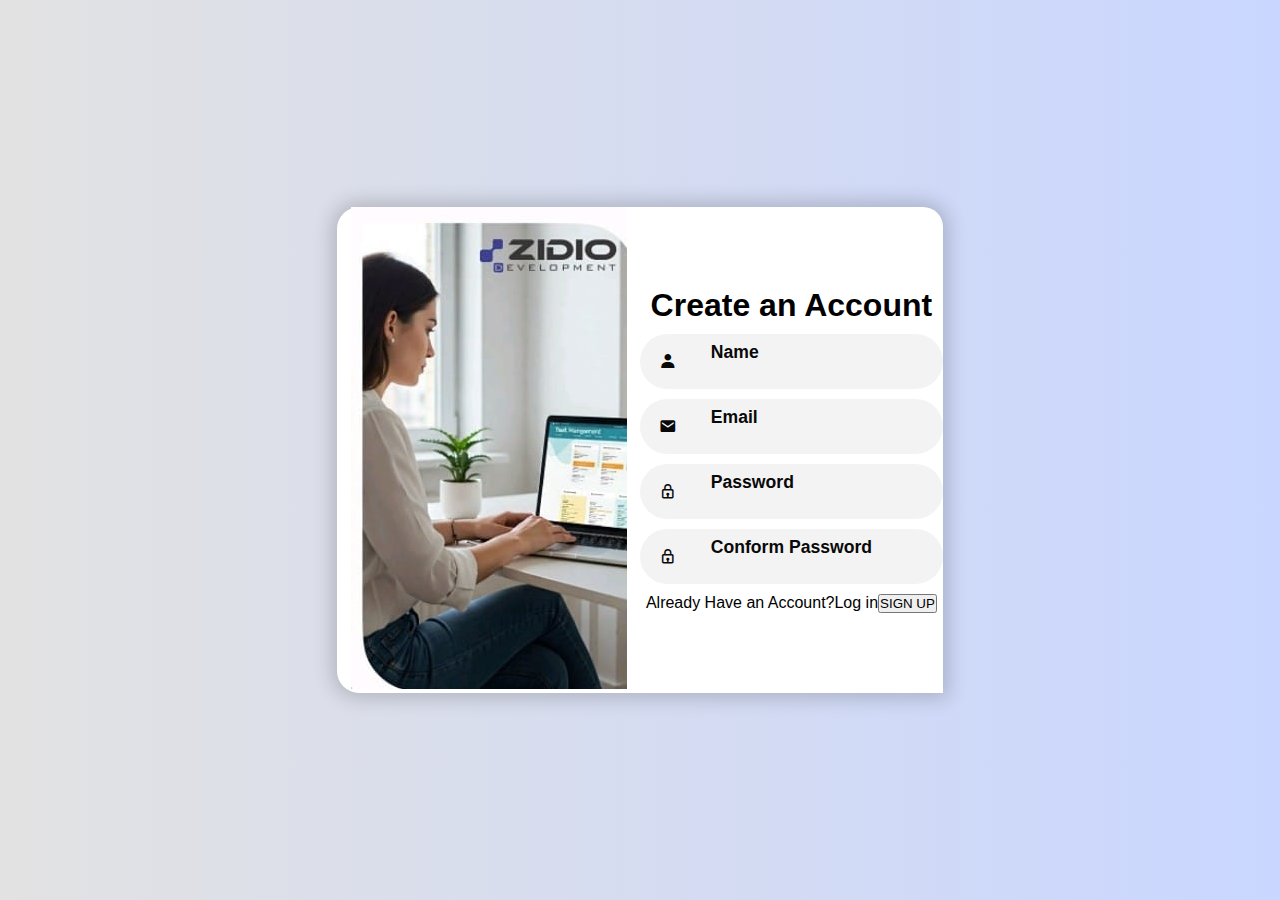
<file: TASK1/Account an create/index.html>
<!DOCTYPE html>
<html lang="en">
<head>
    <meta charset="UTF-8">
    <meta http-equiv="X-UA-Compatible" content="IE=edge">
    <meta name="viewport" content="width=device-width, initial-scale=1.0">
    <title>Create an Account</title>
    <link rel="stylesheet" href="style.css">
    <link rel="stylesheet" href="https://cdnjs.cloudflare.com/ajax/libs/font-awesome/6.2.0/css/all.min.css" integrity="sha512-xh6O/CkQoPOWDdYTDqeRdPCVd1SpvCA9XXcUnZS2FmJNp1coAFzvtCN9BmamE+4aHK8yyUHUSCcJHgXloTyT2A==" crossorigin="anonymous" referrerpolicy="no-referrer" />
    <link href='https://unpkg.com/boxicons@2.1.4/css/boxicons.min.css' rel='stylesheet'>
   <link href=" https://cdnjs.cloudflare.com/ajax/libs/font-awesome/6.7.2/css/all.min.css"integrity="sha512-xh6O/CkQoPOWDdYTDqeRdPCVd1SpvCA9XXcUnZS2FmJNp1coAFzvtCN9BmamE+4aHK8yyUHUSCcJHgXloTyT2A==" crossorigin="anonymous" referrerpolicy="no-referrer" />
</head>
<body>
      <section>
    <div class="container">
      <div class="contact-box">
        <!-------------      image     ------------->
        <div class="squar">
          <img src="../Images/delevpoment.jpg" alt="">
      </div> 
     <form action="">
       <h1>Create an Account</h1>
         <div class="input-box">
           <i class='bx bxs-user'></i>
           <input type="text" class="field" placeholder=" Name">
         </div>
         <div>
           <div class="input-box">
             <i class='bx bxs-envelope' ></i>
             <input type="text" class="field" placeholder=" Email">
         </div>
        
       <div class="input-box">
         <i class='bx bx-lock'></i>
         <input type="text" class="field" placeholder=" Password">
     </div>
     <div class="input-box">
       <i class='bx bx-lock'></i>
       <input type="text" class="field" placeholder=" Conform Password">
   </div>
   
       <div class="inputBx">
       <p>Already Have an Account?Log in<a href="#"><input type="submit" name="" value="SIGN UP"</a></p>
    </div>                               
     </form>
    </div>
    </div>
 
 </section>
</body>
</html>
</file>
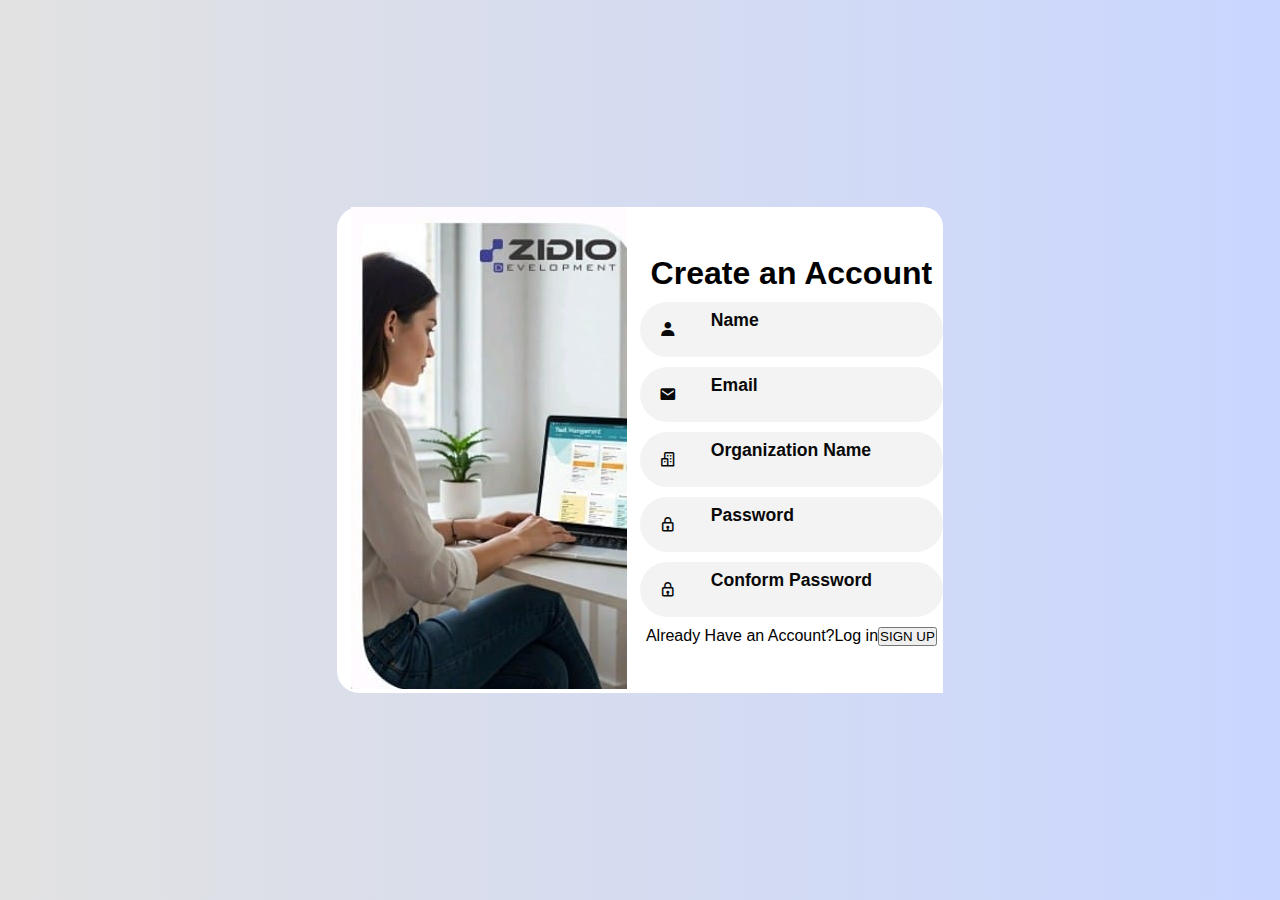
<file: TASK1/Create to Account/create.html>
<!DOCTYPE html>
<html lang="en">
<head>
    <meta charset="UTF-8">
    <meta http-equiv="X-UA-Compatible" content="IE=edge">
    <meta name="viewport" content="width=device-width, initial-scale=1.0">
    <title>Create an Account</title>
    <link rel="stylesheet" href="./create.css">
    <link rel="stylesheet" href="https://cdnjs.cloudflare.com/ajax/libs/font-awesome/6.2.0/css/all.min.css" integrity="sha512-xh6O/CkQoPOWDdYTDqeRdPCVd1SpvCA9XXcUnZS2FmJNp1coAFzvtCN9BmamE+4aHK8yyUHUSCcJHgXloTyT2A==" crossorigin="anonymous" referrerpolicy="no-referrer" />
    <link href='https://unpkg.com/boxicons@2.1.4/css/boxicons.min.css' rel='stylesheet'>
   <link href=" https://cdnjs.cloudflare.com/ajax/libs/font-awesome/6.7.2/css/all.min.css"integrity="sha512-xh6O/CkQoPOWDdYTDqeRdPCVd1SpvCA9XXcUnZS2FmJNp1coAFzvtCN9BmamE+4aHK8yyUHUSCcJHgXloTyT2A==" crossorigin="anonymous" referrerpolicy="no-referrer" />
</head>

<body>
   <section>
    
    <div class="container">
      <div class="contact-box">
        <!-------------      image     ------------->
        <div class="squar">
          <img src="../Images/delevpoment.jpg" alt="">
      </div> 
     <form action="">
       <h1>Create an Account</h1>
         <div class="input-box">
           <i class='bx bxs-user'></i>
           <input type="text" class="field" placeholder=" Name">
         </div>
         <div>
           <div class="input-box">
             <i class='bx bxs-envelope' ></i>
             <input type="text" class="field" placeholder=" Email">
         </div>
         <div class="input-box">
           <i class='bx bx-buildings' ></i>
           <input type="text" class="field" placeholder=" Organization Name">
       </div>
       <div class="input-box">
         <i class='bx bx-lock'></i>
         <input type="text" class="field" placeholder=" Password">
     </div>
     <div class="input-box">
       <i class='bx bx-lock'></i>
       <input type="text" class="field" placeholder=" Conform Password">
   </div>
   
       <div class="inputBx">
       <p>Already Have an Account?Log in<a href="#"><input type="submit" name="" value="SIGN UP"</a></p>
    </div>                               
     </form>
    </div>
    </div>
 
 </section>
</body> 
</html>
</file>
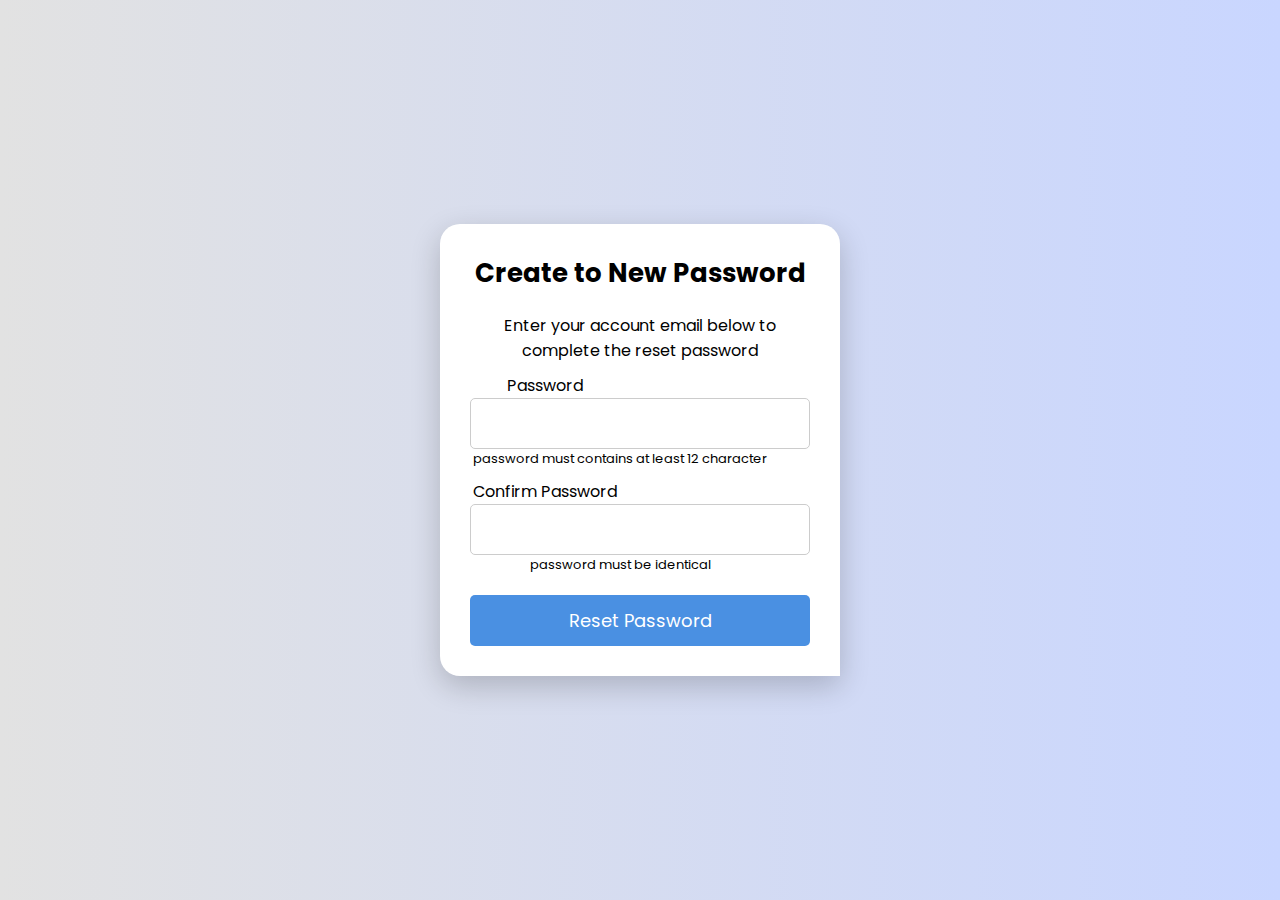
<file: TASK1/New Password/Npassword.html>
<!DOCTYPE html>
        <html lang="en">
        <head>
            <meta charset="UTF-8">
            <meta name="viewport" content="width=device-width, initial-scale=1.0">
            <title>New Password</title>
            <link href="https://unpkg.com/boxicons@2.1.4/css/boxicons.min.css" rel="stylesheet">
            <link rel="stylesheet" href="./npassword.css" />
            <script src="./npassword.js" defer></script>
        </head>  
        
        <body>
            <div class="container">
                <div id="login-form">
                    <h1>Create to New Password</h1>
                    <p> Enter your account email below to complete the reset password</p>
                    
                       <div class="input-box">
                        <span>Password</span>
                          <input type="text"name="">
                           <p>password must contains at least 12 character</p>
                        
                    </div>
                    <div class="input-box">
                        <span>Confirm Password</span>
                          <input type="confirm password"name="">
                          <p>password must be identical</p>                      
                    </div>

                    <button class="btn">Reset Password</button>
        
        </body>
    </html>



<!-- <!DOCTYPE html>
Coding By CodingNepal - codingnepalweb.com
<html lang="en">
<head>
    <meta charset="UTF-8" />
    <meta http-equiv="X-UA-Compatible" content="IE=edge" />
    <meta name="viewpcontent="width=device-width, initial-scale=1.0" />
    <title> New Password</title>
     <link rel="stylesheet" href="./npassword.css" />
     <!-- Boxicons CSS -->
     <!-- <link href="https://unpkg.com/boxicons@2.1.4/css/boxicons.min.css" rel="stylesheet" />
    <script src="./npassword.js" defer></script>
</head>
<body>
   <section>
     <div class="contentBx">
        <div class="formBx">
           <h2>Create to New Password</h2>
           <p> Enter your account email below to complete the reset password</p>
           <form>
            <div class= "inputBx">
                <span>Password</span>
                <input type="text"name="">
                <p>password must contains at least 12 character</p>
            </div>

            <div class= "inputBx">
                <span>Confirm Password</span>
                <input type="confirm password"name="">
                <p>password must be identical</p>
            </div> -->

            <!-- <div class="remeber">
                <label><input type="checkbox" name=""></label>
            </div> -->
            <!-- <div class= "inputBx">             
                <input type="submit"value="Reset Password"name="">              
            </div>

           </form>
        </div>

    </div>
   </section>
</body>
</html> -->
</file>
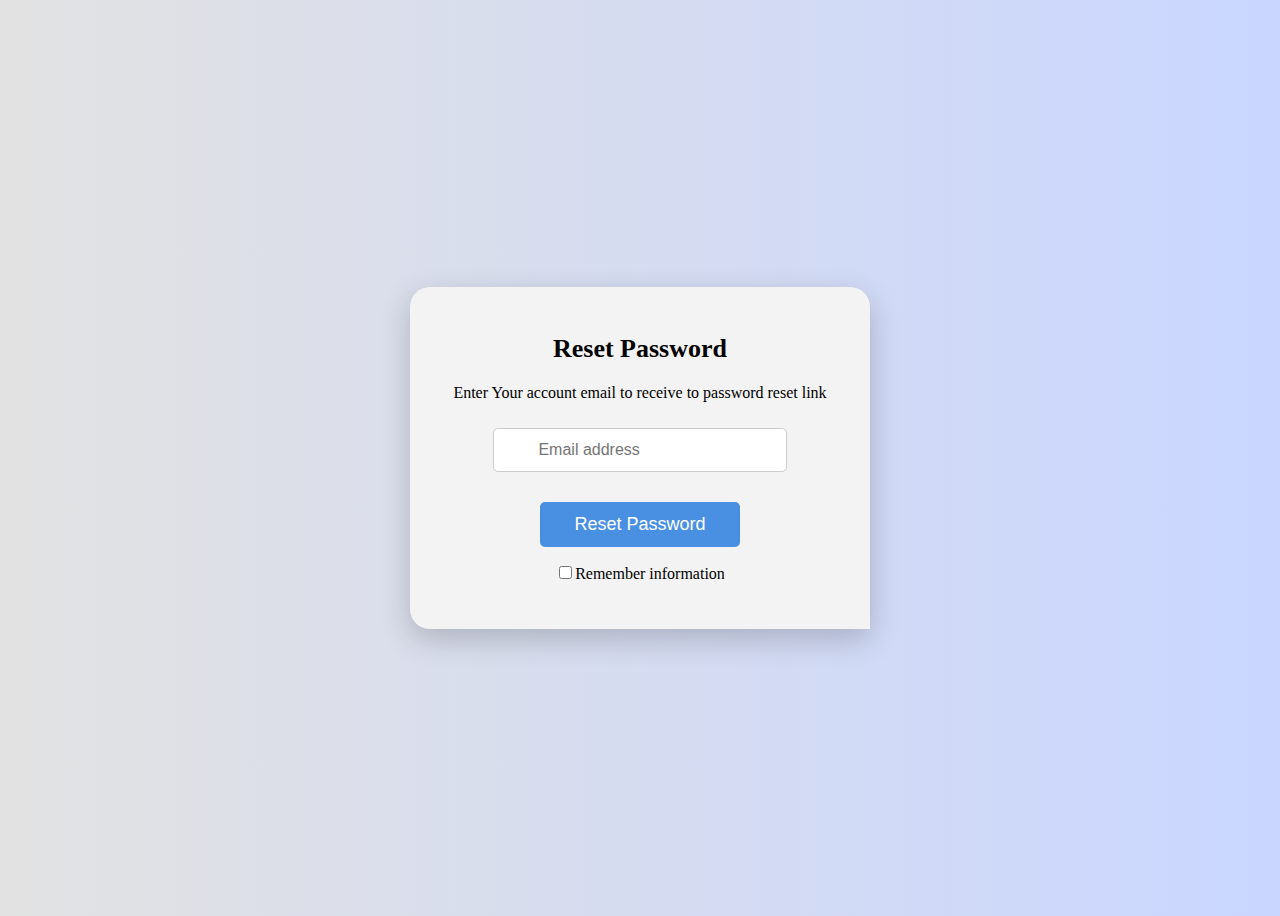
<file: TASK1/Reset Password/Reset psw.html>
<!DOCTYPE html>
<html lang="en">
<head>
    <meta charset="UTF-8">
    <meta http-equiv="X-UA-Compatible" content="IE=edge">
    <meta name="viewport" content="width=device-width, initial-scale=1.0">
    <title>Reset Password</title>
    <link rel="stylesheet" href="./reset psw.css">
    <link rel="stylesheet" href="https://cdnjs.cloudflare.com/ajax/libs/font-awesome/6.2.0/css/all.min.css" integrity="sha512-xh6O/CkQoPOWDdYTDqeRdPCVd1SpvCA9XXcUnZS2FmJNp1coAFzvtCN9BmamE+4aHK8yyUHUSCcJHgXloTyT2A==" crossorigin="anonymous" referrerpolicy="no-referrer" />
</head>
<body>

    <body>
        <div class="container">
            <div id="login-form">
                <h1>Reset Password</h1>
                <p>Enter Your account email to receive to password reset link </p>
                
                   <div class="input-box">
                    <input type="text" class="input-box" placeholder=" Email address" name="email address" id="email address" required>
                     <!-- <span> Password</span>
                      <input type="text"name="">
                       <p>password must contains at least 12 character</p>
                     -->
                </div>
                <!-- <div class="input-box">
                    <span>Confirm Password</span>
                      <input type="confirm password"name="">
                      <p>password must be identical</p>                      
                </div> -->
                <button class="btn">Reset Password</button>
                <p <span><input type="checkbox"></span>Remember information</p>
                <!-- <button class="btn">Reset Password</button> -->
    
    </body>
</html>

    <!-- <div class="container">
        <div>
            <div class="text">
                <h4>Reset Password</h4>
                <P>Enter Your account email to receive to password reset link</P>
            </div>
            <form>
                <input type="Name" placeholder="YOUR NAME" name="Name" id="Name" required>
                <input type="text" class="input-box" placeholder=" Email address" name="email address" id="email address" required>
                <input type="password" class="input-box" placeholder="Enter Password" name="psw" id="psw" required>
                <button type="submit"class="submit-btn">Reset Password</button>
                <p <span><input type="checkbox"></span>Remember information</p>
                
             </form>
        </div> -->


    <!-- <div class="container"> 
        <div class="card">
          <div class="inner-box">
               <div class="card-font">
            <h2>Reset Password</h2> 
            <p>Enter Your account email to receive to password reset link</p>
            <!-- <i class="fa-solid fa-heart"></i> -->

            <!-- <form>
               <input type="Name" placeholder="YOUR NAME" name="Name" id="Name" required>
               <input type="text" class="input-box" placeholder="Email address" name="Email address" id="email address" required>
               <input type="password" class="input-box" placeholder=" Password" name="psw" id="psw" required>
               <button type="submit"class="submit-btn">Reset Password</button>
               <p <span><input type="checkbox"></span>Remember information</p>
            </form>
               </div>
        </div> --> 
        
</body>
</html>
</file>
<file: TASK1/Account an create/style.css>
@import url('https://fonts.googleapis.com/css2?family=Poppins:wght@400;500;600;700&display=swap');
  *{
	padding: 0;
	margin: 0;
	box-sizing: border-box;
	font-family: 'Quicksand', sans-serif;
 }section{
    position: relative;
    width: 100%;
    height: 100vh;
    display: flex;
}
/* section .imgBx{
    position: relative;
    width: 50%;
    height: 100%;
}

section .imgBx img{
    position: absolute;
    top:0;
    left: 0;
    width: 100%;
    height: 100vh;
    object-fit: cover;
}  */
body{
	height: 100vh;
	width: 100%;
    background-color: #656966;
    background: linear-gradient(90deg, #e2e2e2, #c9d6ff);
}

.container{
	position: relative;
	width: 100%;
	height: 100%;
	display: flex;
	justify-content: center;
	align-items: center;
	padding: 20px 100px;
}

.container:after{
	content: '';
	position: absolute;
	width: 100%;
	height: 100%;
	left: 0;
	top: 0;
	/* background: url("../Images/Zidio\ Wd.jpg") no-repeat center; */
	background-size: cover;
	filter: blur(50px);
	z-index: -1;
}
.container.contact-box{
	max-width: 850px;
	display: grid;
	grid-template-columns: repeat(2, 1fr);
	justify-content: center;
	align-items: center;
	text-align: center;
	border-radius: 20px 20px 0 20px;
	background-color: #ffff;
	box-shadow: 0px 0px 19px 5px rgba(0,0,0,0.19);
}
  .contact-box{
	max-width: 850px;
	display: grid;
	grid-template-columns: repeat(2, 1fr);
	justify-content: center;
	align-items: center;
	text-align: center;
	background-color: #ffff;
	box-shadow: 0px 0px 19px 5px rgba(0,0,0,0.19);
    border-radius: 22px 20px 0 22px;
}  

 .left{
	background: url("../Images/delevpoment.jpg") no-repeat center;
	background-size: cover;
	height: 100%;
    width: 100%;
}

.right{
	padding: 25px 40px;
}

h2{
	position: relative;
	padding: 0 0 10px;
	margin-bottom: 10px;
}

h2:after{
	content: '';
    position: absolute;
    left: 50%;
    bottom: 0;
    transform: translateX(-50%);
    height: 4px;
    width: 50px;
    border-radius: 2px;
    background-color: #2ecc71;
}
.input-box{
    max-width: 380px;
    width: 100%;
    margin: 10px 0;
    background-color: #52515111;
    height: 55px;
    border-radius: 55px;
    display: grid;
    grid-template-columns: 15% 85%;
    padding: 0.0.4rem;
    position: relative;
}
.input-box i{
    text-align: center;
    line-height: 55px;
    color: #090909;
    transition: 0.5s;
    font-size: 1.1rem;
    /* display: grid; */
}
  .input-box input {
    background: none;
    outline: none;
    border: none;
    line-height: 1;
    font-weight: 600;
    font-size: 1.1rem;
    color: #333;
  }
  
  .input-box input::placeholder {
    color: #090909
  }  
 .field{
	width: 100%;
	border: 2px solid rgba(0, 0, 0, 0);
	outline: none;
	background-color: rgba(230, 230, 230, 0.6);
	padding: 0.5rem 1rem;
	font-size: 1.1rem;
	margin-bottom: 22px;
	transition: .3s;
}

.field:hover{
	background-color: rgba(0, 0, 0, 0.1);
}

textarea{
	min-height: 150px;
}

.btn{
	 width: 100%;
	padding: 0.5rem 1rem;
	background-color: #2488ed;
	color: #fff;
	font-size: 1.1rem;
	border: none;
	outline: none;
	cursor: pointer;
	transition: .3s;
    border-radius: 10px; 
}

.btn:hover{
    background-color: #27ae60;
}

.field:focus{
    border: 2px solid rgba(43, 80, 190, 0.47);
    background-color: #fff;
}

@media screen and (max-width: 880px){
	.contact-box{
		grid-template-columns: 1fr;
	}
	.left{
		height: 200px;
	}
}
</file>
<file: TASK1/Create to Account/create.css>
@import url('https://fonts.googleapis.com/css2?family=Poppins:wght@400;500;600;700&display=swap');
  *{
	padding: 0;
	margin: 0;
	box-sizing: border-box;
	font-family: 'Quicksand', sans-serif;
}section{
    position: relative;
    width: 100%;
    height: 100vh;
    display: flex;
}
 /* section .imgBx{
    position: relative;
    width: 50%;
    height: 100%;
}

section .imgBx img{
    position: absolute;
    top:0;
    left: 0;
    width: 100%;
    height: 100vh;
    object-fit: cover; 
} */
body{
	height: 100vh;
	width: 100%;
    background-color: #656966;
    background: linear-gradient(90deg, #e2e2e2, #c9d6ff);
}

.container{
	position: relative;
	width: 100%;
	height: 100%;
	display: flex;
	justify-content: center;
	align-items: center;
	padding: 20px 100px;
}

.container:after{
	content: '';
	position: absolute;
	width: 100%;
	height: 100%;
	left: 0;
	top: 0;
	/* background: url("../Images/Zidio\ Wd.jpg") no-repeat center; */
	background-size: cover;
	filter: blur(50px);
	z-index: -1;
}
.container.contact-box{
	max-width: 850px;
	display: grid;
	grid-template-columns: repeat(2, 1fr);
	justify-content: center;
	align-items: center;
	text-align: center;
	border-radius: 20px 20px 0 20px;
	background-color: #ffff;
	/* box-shadow: 0px 0px 19px 5px rgba(0,0,0,0.19); */
}
  .contact-box{
	max-width: 850px;
	display: grid;
	grid-template-columns: repeat(2, 1fr);
	justify-content: center;
	align-items: center;
	text-align: center;
	background-color: #ffff;
	/* box-shadow: 0px 0px 19px 5px rgba(0,0,0,0.19); */
    border-radius: 22px 20px 0 22px;
}  

 .left{
	background: url("../Images/delevpoment.jpg") no-repeat center;
	background-size: cover;
	height: 100%;
    width: 100%;
}

.right{
	padding: 25px 40px;
}

h2{
	position: relative;
	padding: 0 0 10px;
	margin-bottom: 10px;
}

h2:after{
	content: '';
    position: absolute;
    left: 50%;
    bottom: 0;
    transform: translateX(-50%);
    height: 4px;
    width: 50px;
    border-radius: 2px;
    background-color: #2ecc71;
}
.input-box{
    max-width: 380px;
    width: 100%;
    margin: 10px 0;
    background-color: #52515111;
    height: 55px;
    border-radius: 55px;
    display: grid;
    grid-template-columns: 15% 85%;
    padding: 0.0.4rem;
    position: relative;
}
.input-box i{
    text-align: center;
    line-height: 55px;
    color: #090909;
    transition: 0.5s;
    font-size: 1.1rem;
    /* display: grid; */
}
  .input-box input {
    background: none;
    outline: none;
    border: none;
    line-height: 1;
    font-weight: 600;
    font-size: 1.1rem;
    color: #333;
  }
  
  .input-box input::placeholder {
    color: #090909
  }  
 .field{
	width: 100%;
	border: 2px solid rgba(0, 0, 0, 0);
	outline: none;
	background-color: rgba(230, 230, 230, 0.6);
	padding: 0.5rem 1rem;
	font-size: 1.1rem;
	margin-bottom: 22px;
	transition: .3s;
}

.field:hover{
	/* background-color: rgba(0, 0, 0, 0.1); */
}

textarea{
	min-height: 150px;
}

.btn{
	width: 100%;
	padding: 0.5rem 1rem;
	background-color: #2e6bcc;
	color: #fff;
	font-size: 1.1rem;
	border: none;
	outline: none;
	cursor: pointer;
	transition: .3s;
    border-radius: 10px;
}

.btn:hover{
    background-color: #27ae60;
}

.field:focus{
    border: 2px solid rgba(43, 80, 190, 0.825);
    background-color: #fff;
}

@media screen and (max-width: 880px){
	.contact-box{
		grid-template-columns: 1fr;
	}
	.left{
		height: 200px;
	}
}
</file>
<file: TASK1/New Password/npassword.css>
@import url('https://fonts.googleapis.com/css2?family=Poppins:wght@300;400;500;600&display=swap');
* {
    margin: 0;
    padding: 0;
    box-sizing: border-box;
    font-family: 'Poppins', sans-serif;
}

body {
    display: flex;
    justify-content: center;
    align-items: center;
    min-height: 100vh;
    background: linear-gradient(90deg, #e2e2e2, #c9d6ff);
}

.container {
    position: relative;
    width: 400px;
    /* background: #f4f3f3; */
    padding: 30px;
    border-radius: 15px;
    box-shadow: 0 10px 30px rgba(0, 0, 0, 0.2);
    text-align: center;
    border-radius: 20px 20px 0 20px;
    background: #fff;
}

.container h1 {
    font-size: 26px;
    margin-bottom: 20px;
}

.input-box {
    position: relative;
    margin: 10px 0;
}
.input-box span{
  margin-right: 190px;
}
.input-box input {
    width: 100%;
    padding: 12px;
    border: 1px solid #ccc;
    border-radius: 5px;
    font-size: 16px;
    padding-left: 40px;
    outline: none;
}

.input-box i {
    position: absolute;
    left: 10px;
    top: 50%;
    transform: translateY(-50%);
    font-size: 18px;
    color: #4a90e2;
}
.input-box p{
    margin-right: 40px;
    /* font-size: 1.25px; */
    font-size:13px;
}

.btn {
    width: 100%;
    padding: 12px;
    background: #4a90e2;
    color: #fff;
    border: none;
    border-radius: 5px;
    font-size: 18px;
    cursor: pointer;
    transition: 0.3s;
    margin-top: 10px;
}

.btn:hover {
    background: #357ABD;
}

.toggle-btn {
    font-size: 14px;
    margin-top: 10px;
    cursor: pointer;
    color: #4a90e2;
}

.toggle-btn:hover {
    text-decoration: underline;
}

.social-icons {
    display: flex;
    justify-content: center;
    gap: 15px;
    margin-top: 15px;
}

.social-icons i {
    font-size: 24px;
    color: #4a90e2;
    cursor: pointer;
    transition: 0.3s;
}

.social-icons i:hover {
    color: #357ABD;
}

.hidden {
    display: none;
}
</file>
<file: TASK1/Reset Password/reset psw.css>
/* body {
    font-family: Arial, Helvetica, sans-serif;
    /* background-color: rgb(253, 249, 249); */
    background-color: #fff;
  }
/* * {
    box-sizing: border-box;
  }

.container {
    padding: 10px;
    /* background-color: white; */
}
/* input[type=text], input[type=password] {
    width: 100%;
    padding: 15px;
    margin: 5px 0 22px 0;
    display: inline-block;
    border: none;
    background: #e2e3f1;
}
input[type=text]:focus,input[type= email] */ */

/* .Sign-Uup-form{
    color: brown;
    margin-bottom: 30px; */
    /* background-color: red; */
    /* box-shadow:0 0 40px 20px rgba(0,0,0,0,26); */
}
/* .input{
    border-radius:20px;
    padding:10px;
    margin: 0% 10px;
    width: 100%;
    border: 1px double blueviolet;
    outline: none;
}
button{
      color: rgb(247, 149, 247);
      width: 20%;
      padding: 10px;
      border-radius: 20px;
      font-size:15px;
      margin: 0 10px;
      border: none;
      outline: none;
      cursor: pointer;
}
.sign-up-btn{
    background-color: rgb(154, 154, 250);
}
.logo in -btn{
    background-color: burlywood;
}
a{
    text-decoration: none;
}
 */ */

/* *{
  padding: 0;
  margin: 0;
  overflow: hidden;  
}
body{
    background-color: rgb(202, 197, 197);
    display: flex;
    justify-content: center;
    align-items: center;
    min-height: 100vh;
    font-family: sans-serif;
    background-size: cover;
    background-repeat: no-repeat;
}
. container {
    width: 765px;
    height: 350px;
    background: #fff;
    padding: 30px 65px;
    border-radius: 12px;
    row-gap: 20px;
    box-shadow: 0 5px 10px rgba(0, 0, 0, 0.1);
    align-items: left;
    align-items: center;
    flex-direction: column;
    position: absolute;
}
. container  h2 ,p{
    
    font-size: 1.25rem;
    color: #333;
    font-weight: 500;
}
form{
    display: flex;
    flex-direction: column;
}
input[type=text],input[type=password]{
    width: 60%;
    padding: 10px;
    margin: 5px 0 10px 0;
    display: inline-block;
    border: none;
    background-color: #d5d0d0;
    color: #fff;
    margin-left: 50px;
    border-radius: 10px;
}
hr{
    border: 1px solid rgb(249,244,244);
    width: 90px;
}
.submit-btn{
    background-color: #525af9;
    color: #fff;
    padding: 16px 20px;
    margin: 5px 0 ;
    border: none;
    cursor: pointer;
    width: 67%;
    opacity: 0.9;
    margin-left: 10%;
    margin-top: 5px;
    border-radius:10px ;
}


 */

 /* @import url("https://fonts.googleapis.com/css2?family=Poppins:wght@200;300;400;500;600;700&display=swap");
 * {
   margin: 0;
   padding: 0;
   box-sizing: border-box;
   font-family: "Poppins", sans-serif;
 }
 body {
   min-height: 100vh;
   display: flex;
   align-items: center;
   justify-content: center;
   background: #353536;
 }
 :where(.container, form, .input-field, header) {
     display: flex;
     flex-direction: column;
     align-items: center;
     justify-content: center;
 }
 .container {
     background: #fff;
     padding: 30px 65px;
     border-radius: 12px;
     row-gap: 20px;
     box-shadow: 0 5px 10px rgba(0, 0, 0, 0.1);
   }
   .container header {
     height: 65px;
     width: 65px;
     background: #4070f4;
     color: #fff;
     font-size: 2.5rem;
     border-radius: 50%;
 }
 .container h4{
   font-size: 1.25rem;
   color: #333;
   font-weight: 500;
   align-items: center;
 }
 form .input-field {
   flex-direction: row;
   column-gap: 10px;
 }
 .input-field input {
     height: 45px;
     width: 42px;
     border-radius: 6px;
     outline: none;
     font-size: 1.125rem;
     text-align: center;
     border: 1px solid #ddd;
   }
   .input-field input:focus {
     box-shadow: 0 1px 0 rgba(0, 0, 0, 0.1);
 }
 .input-field input::-webkit-inner-spin-button,
 .input-field input::-webkit-outer-spin-button {
   display: none;
 }
 form button {
   margin-top: 25px;
   width: 100%;
   color: #fff;
   font-size: 1rem;
   border: none;
   padding: 9px 0;
   cursor: pointer;
   border-radius: 6px;
   pointer-events: none;
   background: #6e93f7;
   transition: all 0.2s ease;
  
 }
 form button.active {
   background: #4070f4;
   pointer-events: auto;
 }
 form button:hover {
   background: #0e4bf1;
 } */


/* 
  @import url("https://fonts.googleapis.com/css2?family=Poppins:wght@200;300;400;500;600;700&display=swap");
* {
  margin: 0;
  padding: 0;
  box-sizing: border-box;
  font-family: "Poppins", sans-serif;
}
body {
  min-height: 100vh;
  display: flex;
  align-items: center;
  justify-content: center;
  background: #353536;
}
:where(.container, form, .input-field, header) {
    display: flex;
    flex-direction: column;
    align-items: center;
    justify-content: center;
}
.container {
    background: #fff;
    padding: 30px 65px;
    border-radius: 12px;
    row-gap: 20px;
    box-shadow: 0 5px 10px rgba(0, 0, 0, 0.1);
    border-radius: 20px 20px 0 20px;
  }
  .container header {
    height: 65px;
    width: 65px;
    background: #4070f4;
    color: #fff;
    font-size: 2.5rem;
    border-radius: 50%;
}
.container h4 {
  font-size: 1.26rem;
  color: #333;
  font-weight: 600;
  margin-left: 30%;
}
form .input-field {
  flex-direction: row;
  column-gap: 10px;
}
.input-field input {
    height: 45px;
    width: 50%;
    height: 45%;
    border-radius: 6px;
    outline: none;
    font-size: 1.125rem;
    text-align: center;
    border: 1px solid #ddd;
    border-radius: 10px 10px 10px 10px;
  }
  .input-field input:focus {
    box-shadow: 0 1px 0 rgba(0, 0, 0, 0.1);
}
.input-field input::-webkit-inner-spin-button,
.input-field input::-webkit-outer-spin-button {
  display: none;
}
form button {
  margin-top: 25px;
  width: 60%;
  color: #fff;
  font-size: 1rem;
  border: none;
  padding: 9px 0;
  cursor: pointer;
  border-radius: 6px;
  pointer-events: none;
  background: #6e93f7;
  transition: all 0.2s ease;
  border-radius: 10px 10px 10px 10px;
}
form button.active {
  background: #4070f4;
  pointer-events: auto;
}
form button:hover {
  background: #0e4bf1;
} */

/* @import url("https://fonts.googleapis.com/css2?family=Poppins:wght@200;300;400;500;600;700&display=swap");

*{
  margin: 0;
  padding: 0;
  box-sizing: border-box;
  font-family: "Poppins", sans-serif;
}
body {
  min-height: 100vh;
  display: flex;
  align-items: center;
  justify-content: center;
  background: #353536;
}
.container {
  padding: 30px;
  background-color: white;
  border-radius: 20px 20px 0 20px;
  width: 50%;
  height: 30vh;
}
.container h4 {
  font-size: 1.29rem;
  color: #111010;
  font-weight: 600;
  justify-content: center;
  align-items: center;
  margin-left: 40%;
}
.container p{
  font-size: 1.2rem;
  font-weight: 500;
  margin-bottom: 0.9px;
  margin-top: 10px;
  color: #353536b5;
  margin-left: 70px;
  margin-bottom: 10px;

}
form{
  display: flex;
  flex-direction: column;
}
input[type=text],input[type=password]{
  width: 60%;
  padding: 10px;
  margin: 5px 0 10px 0;
  display: inline-block;
  border: none;
  background-color: #d5d0d0;
  color: #fff;
  margin-left: 50px;
  border-radius: 10px;
}
hr{
  border: 1px solid rgb(246, 240, 240);
  width: 90px;
}
.submit-btn{
  background-color: #629ff4;
  color: white;
  padding: 16px 20px;
  margin: 8px 0;
  border: none;
  cursor: pointer;
  width: 60%;
  opacity: 0.9;
  margin-left:60px;
  margin-top:5px;
  border-radius:20px;
  margin-top: 0.7px;
}
.submit-btn::after{
  contain: '\27a4';
  color: rgb(104, 100, 100);
  line-height:32px;
  font-size: 17px;
  height: 32px;
  width: 32px;
  border-radius: 50%;
  background-color: #fff;
  position: absolute;
  right: 1px;
  top: 1px;
}
/* .submit-btn{
  position: relative;
}
 */

 


 @import url('https://fonts.googleapis.com/css2?family=Poppins:wght@300;400;500;600&display=swap');
* {
    margin: 0;
    padding: 0;
    box-sizing: border-box;
    font-family: 'Poppins', sans-serif;
}

body {
    display: flex;
    justify-content: center;
    align-items: center;
    min-height: 100vh;
    background: linear-gradient(90deg, #e2e2e2, #c9d6ff);
}

.container {
    position: relative;
    width: 400px;
    background: #f4f3f3;
    padding: 30px;
    border-radius: 15px;
    box-shadow: 0 10px 30px rgba(0, 0, 0, 0.2);
    text-align: center;
    border-radius: 20px 20px 0 20px;
}

.container h1 {
    font-size: 26px;
    margin-bottom: 20px;
}

.input-box {
    position: relative;
    margin: 10px 0;
}
.input-box span{
  margin-right: 190px;
}
.input-box input {
    width: 60%;
    padding: 12px;
    border: 1px solid #ccc;
    border-radius: 5px 5px 5px 5px;
    font-size: 16px;
    padding-left: 40px;
    outline: none;
}

.input-box i {
    position: absolute;
    left: 10px;
    top: 50%;
    transform: translateY(-50%);
    font-size: 18px;
    color: #4a90e2;
}

.btn {
    width: 50%;
    padding: 12px;
    background: #4a90e2;
    color: #fff;
    border: none;
    border-radius: 5px;
    font-size: 18px;
    cursor: pointer;
    transition: 0.3s;
    margin-top: 10px;
}

.btn:hover {
    background: #357ABD;
}

.toggle-btn {
    font-size: 14px;
    margin-top: 10px;
    cursor: pointer;
    color: #4a90e2;
}

.toggle-btn:hover {
    text-decoration: underline;
}

.social-icons {
    display: flex;
    justify-content: center;
    gap: 15px;
    margin-top: 15px;
}

.social-icons i {
    font-size: 24px;
    color: #4a90e2;
    cursor: pointer;
    transition: 0.3s;
}

.social-icons i:hover {
    color: #357ABD;
}

.hidden {
    display: none;
}
</file>
